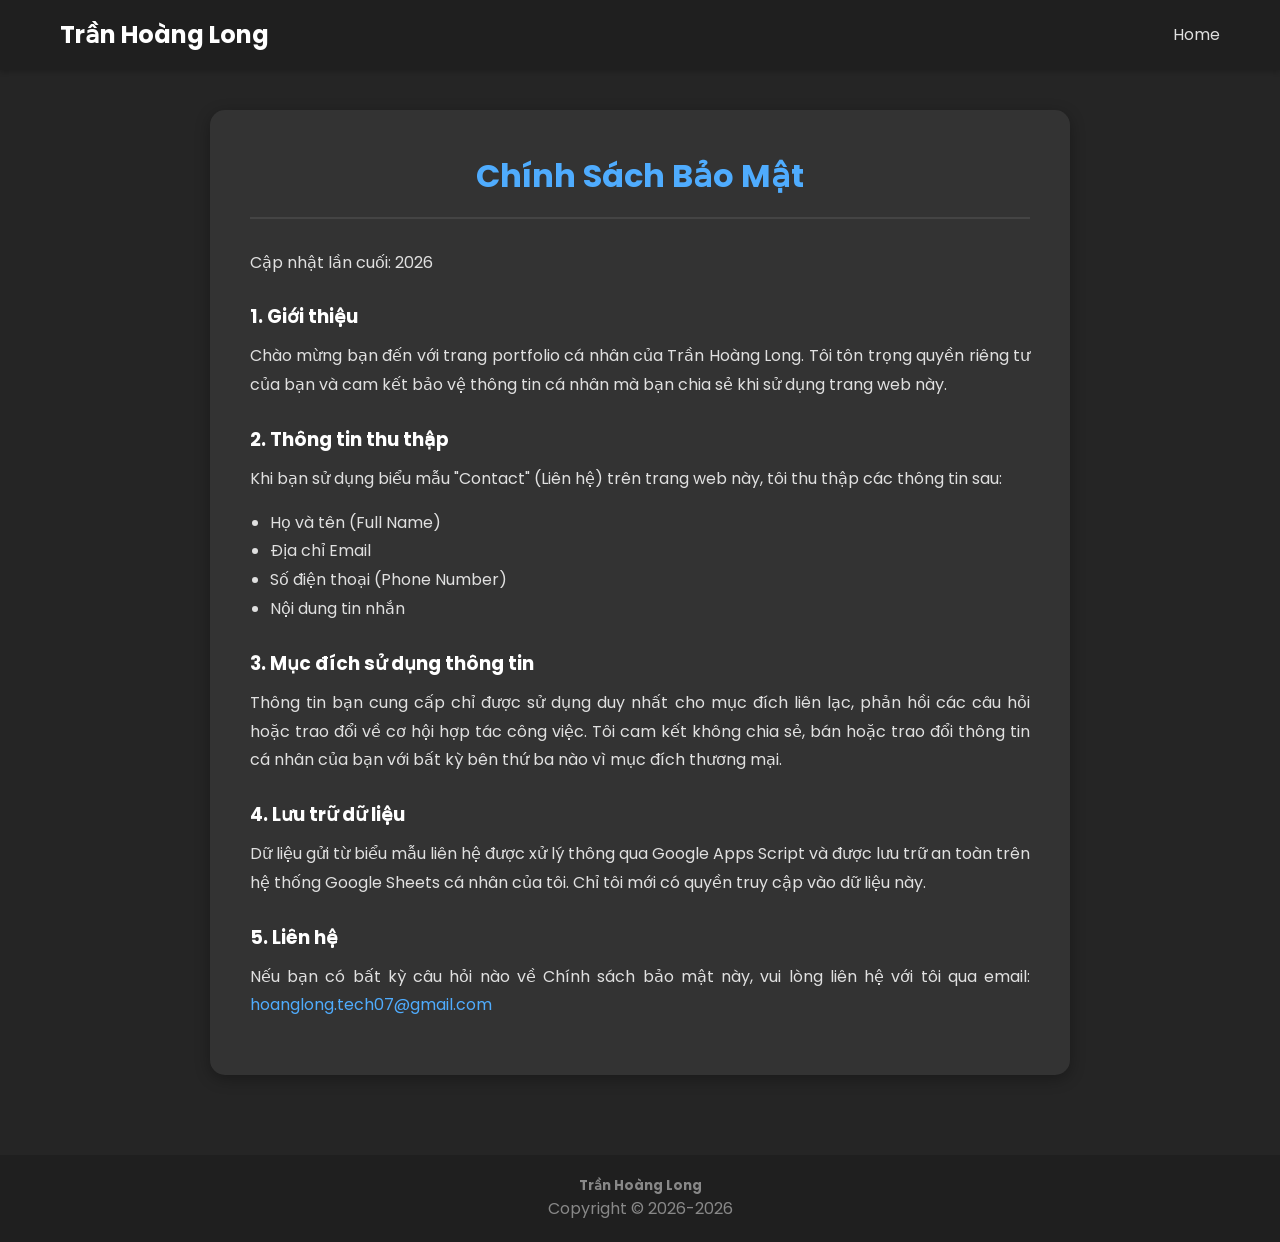
<file: privacypolicy.html>
<!DOCTYPE html>
<html lang="vi">

<head>
    <meta charset="UTF-8">
    <meta name="viewport" content="width=device-width, initial-scale=1.0">
    <title>Privacy Policy - Profile-0hoanglong</title>
    <style>
        /* Nhúng file style chính để giữ giao diện giống index */
        @import url(styles.css);

        /* Ghi đè bố cục Grid của trang chủ để hiển thị văn bản dạng 1 cột */
        main {
            display: block !important;
            max-width: 900px !important;
        }

        /* Style cho khung nội dung chính sách */
        .policy-content {
            background-color: #333;
            padding: 40px;
            border-radius: 15px;
            box-shadow: 0 4px 15px rgba(0, 0, 0, 0.3);
            color: #e0e0e0;
        }

        .policy-content h1 {
            color: #4facfe;
            margin-bottom: 30px;
            text-align: center;
            border-bottom: 2px solid #444;
            padding-bottom: 15px;
        }

        .policy-content h3 {
            color: #fff;
            margin-top: 25px;
            margin-bottom: 10px;
        }

        .policy-content p, .policy-content ul {
            margin-bottom: 15px;
            text-align: justify;
            line-height: 1.8;
        }

        .policy-content ul {
            padding-left: 20px;
            list-style-type: disc;
        }

        /* Style cho nút Home trên Header */
        nav ul a {
            text-decoration: none;
            color: inherit;
        }
    </style>
    <link rel="stylesheet" href="https://cdnjs.cloudflare.com/ajax/libs/font-awesome/6.4.0/css/all.min.css">
</head>

<body>
    <header>
        <nav>
            <h3>Trần Hoàng Long</h3>
            <ul class="nav-tabs">
                <!-- Nút quay về trang chủ -->
                <li><a href="index.html">Home</a></li>
            </ul>
        </nav>
    </header>

    <main>
        <div class="policy-content">
            <h1>Chính Sách Bảo Mật</h1>
            <p>Cập nhật lần cuối: 2026</p>

            <h3>1. Giới thiệu</h3>
            <p>Chào mừng bạn đến với trang portfolio cá nhân của Trần Hoàng Long. Tôi tôn trọng quyền riêng tư của bạn và cam kết bảo vệ thông tin cá nhân mà bạn chia sẻ khi sử dụng trang web này.</p>

            <h3>2. Thông tin thu thập</h3>
            <p>Khi bạn sử dụng biểu mẫu "Contact" (Liên hệ) trên trang web này, tôi thu thập các thông tin sau:</p>
            <ul>
                <li>Họ và tên (Full Name)</li>
                <li>Địa chỉ Email</li>
                <li>Số điện thoại (Phone Number)</li>
                <li>Nội dung tin nhắn</li>
            </ul>

            <h3>3. Mục đích sử dụng thông tin</h3>
            <p>Thông tin bạn cung cấp chỉ được sử dụng duy nhất cho mục đích liên lạc, phản hồi các câu hỏi hoặc trao đổi về cơ hội hợp tác công việc. Tôi cam kết không chia sẻ, bán hoặc trao đổi thông tin cá nhân của bạn với bất kỳ bên thứ ba nào vì mục đích thương mại.</p>

            <h3>4. Lưu trữ dữ liệu</h3>
            <p>Dữ liệu gửi từ biểu mẫu liên hệ được xử lý thông qua Google Apps Script và được lưu trữ an toàn trên hệ thống Google Sheets cá nhân của tôi. Chỉ tôi mới có quyền truy cập vào dữ liệu này.</p>

            <h3>5. Liên hệ</h3>
            <p>Nếu bạn có bất kỳ câu hỏi nào về Chính sách bảo mật này, vui lòng liên hệ với tôi qua email: <span style="color: #4facfe;">hoanglong.tech07@gmail.com</span></p>
        </div>
    </main>

    <footer>
        <h5>Trần Hoàng Long</h5>
        <span>Copyright © 2026-<span class="year-copyright">0000</span></span>
    </footer>

    <script>
        // Script đơn giản để cập nhật năm hiện tại cho footer trang này
        document.querySelector('.year-copyright').textContent = new Date().getFullYear();
    </script>
</body>

</html>
</file>
